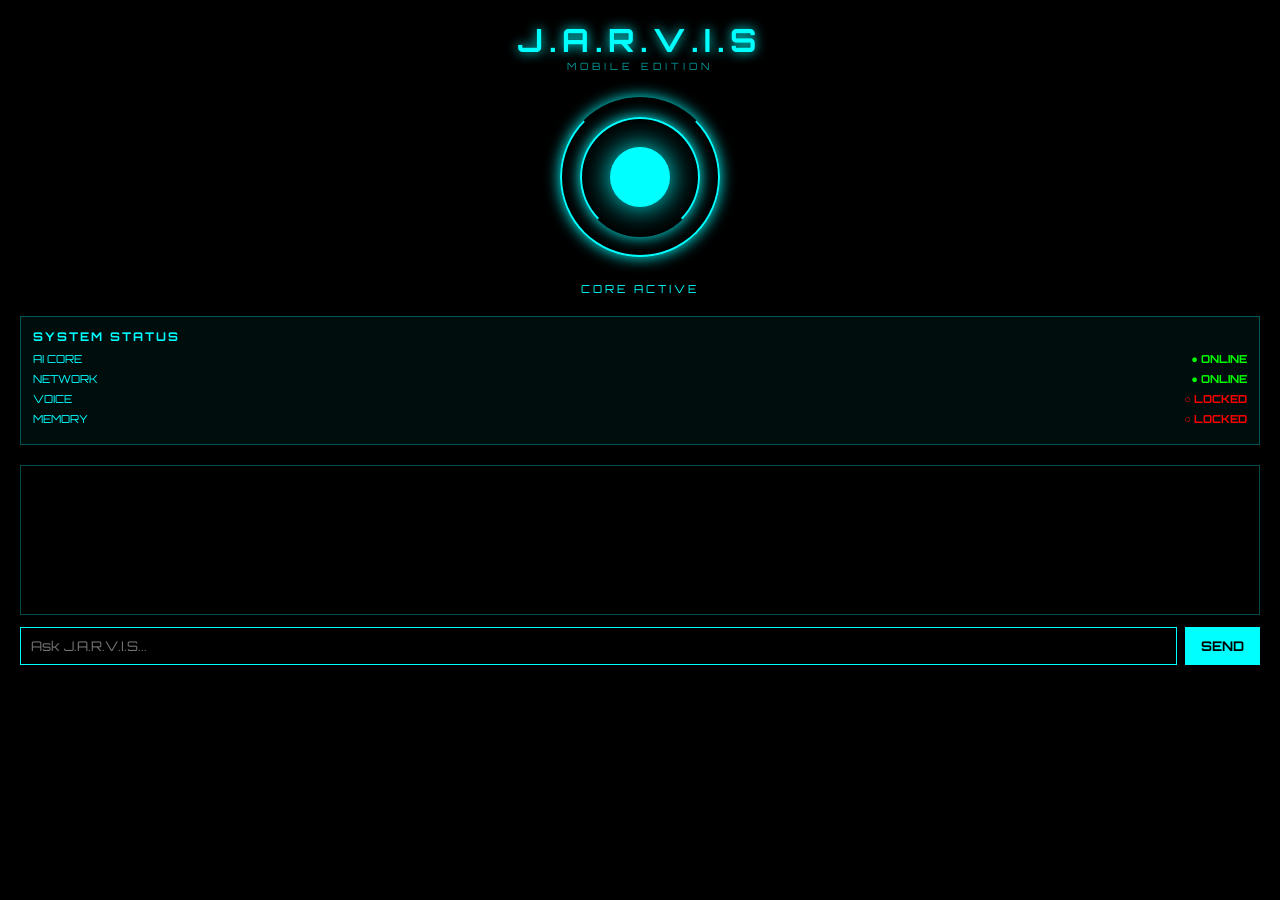
<file: Frontend/Index.html>
<!DOCTYPE html>
<html>
<head>
<meta charset="UTF-8">
<meta name="viewport" content="width=device-width, initial-scale=1">
<title>J.A.R.V.I.S</title>
<link rel="stylesheet" href="style.css">
</head>
<body>
 <header><h1>J.A.R.V.I.S</h1><p>MOBILE EDITION</p></header>
 <div class="core">
 <div class="ring r1"></div>
 <div class="ring r2"></div>
 <div class="center"></div>
 </div>
 <p class="core-text">CORE ACTIVE</p>
 <div class="status">
 <h2>SYSTEM STATUS</h2>
 <div class="row"><span>AI CORE</span><b class="on">● ONLINE</b></div>
 <div class="row"><span>NETWORK</span><b class="on">● ONLINE</b></div>
 <div class="row"><span>VOICE</span><b class="off">○ LOCKED</b></div>
 <div class="row"><span>MEMORY</span><b class="off">○ LOCKED</b></div>
 </div>
 <div class="chat" id="chat"></div>
 <div class="input-area">
 <input id="msg" placeholder="Ask J.A.R.V.I.S...">
 <button id="send">SEND</button>
 </div>
 <script src="script.js"></script>
</body>
</html>
</file>
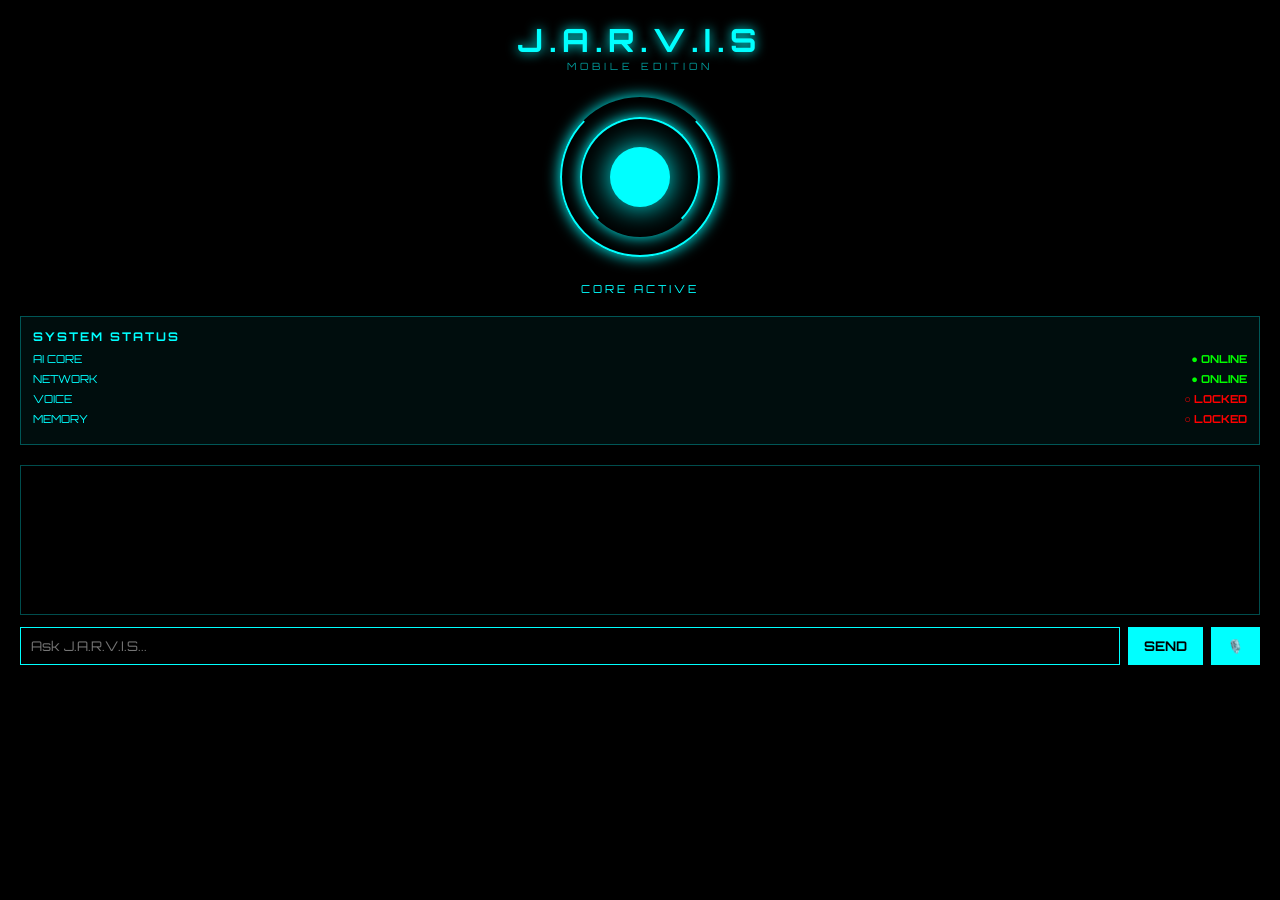
<file: Frontend/index.html>
<!DOCTYPE html>
<html>
<head>
<meta charset="UTF-8">
<meta name="viewport" content="width=device-width, initial-scale=1">
<title>J.A.R.V.I.S</title>
<link rel="stylesheet" href="style.css">
</head>
<body>
  <header>
    <h1>J.A.R.V.I.S</h1>
    <p>MOBILE EDITION</p>
  </header>

  <div class="core">
    <div class="ring r1"></div>
    <div class="ring r2"></div>
    <div class="center"></div>
  </div>

  <p class="core-text">CORE ACTIVE</p>

  <div class="status">
    <h2>SYSTEM STATUS</h2>
    <div class="row"><span>AI CORE</span><b class="on">● ONLINE</b></div>
    <div class="row"><span>NETWORK</span><b class="on">● ONLINE</b></div>
    <div class="row"><span>VOICE</span><b class="off">○ LOCKED</b></div>
    <div class="row"><span>MEMORY</span><b class="off">○ LOCKED</b></div>
  </div>

  <div class="chat" id="chat"></div>

  <div class="input-area">
    <input id="msg" placeholder="Ask J.A.R.V.I.S...">
    <button id="send">SEND</button> <button id="mic-btn">🎙️</button>
  </div>

  <script src="script.js"></script>
</body>
</html>
</file>
<file: Frontend/style.css>
@import url('https://fonts.googleapis.com/css2?family=Orbitron:wght@400;700&display=swap');

* {
  margin: 0;
  padding: 0;
  box-sizing: border-box;
  font-family: 'Orbitron', sans-serif;
}

body {
  background: #000;
  color: #0ff;
  padding: 20px;
  overflow-x: hidden;
}

header {
  text-align: center;
}

header h1 {
  letter-spacing: 6px;
  text-shadow: 0 0 12px #0ff;
}

header p {
  font-size: 10px;
  letter-spacing: 4px;
  opacity: .6;
}

.core {
  position: relative;
  width: 160px;
  height: 160px;
  margin: 25px auto;
}

.ring {
  position: absolute;
  border: 2px solid #0ff;
  border-radius: 50%;
  box-shadow: 0 0 15px #0ff;
}

.r1 {
  inset: 0;
  border-top-color: transparent;
  animation: spin 3s linear infinite;
}

.r2 {
  inset: 20px;
  border-bottom-color: transparent;
  animation: spin 2s linear infinite reverse;
}

.center {
  position: absolute;
  inset: 50px;
  background: #0ff;
  border-radius: 50%;
  box-shadow: 0 0 30px #0ff;
  animation: pulse 1.5s infinite;
}

@keyframes spin {
  to {
    transform: rotate(360deg);
  }
}

@keyframes pulse {
  50% {
    opacity: .4;
  }
}

.core-text {
  text-align: center;
  font-size: 11px;
  letter-spacing: 3px;
}

.status {
  border: 1px solid rgba(0, 255, 255, .3);
  background: rgba(0, 255, 255, .05);
  padding: 12px;
  margin: 20px 0;
}

.status h2 {
  font-size: 12px;
  letter-spacing: 2px;
  margin-bottom: 8px;
}

.row {
  display: flex;
  justify-content: space-between;
  gap: 8px;
  font-size: 11px;
  margin: 6px 0;
}

.on {
  color: #0f0;
}

.off {
  color: #f00;
}

.chat {
  border: 1px solid rgba(0, 255, 255, .3);
  height: 150px;
  overflow-y: auto;
  padding: 10px;
  font-size: 12px;
}

.msg {
  margin: 6px 0;
  padding: 6px;
  border-left: 2px solid #0ff;
  background: rgba(0, 255, 255, .08);
}

.msg.user {
  border-left-color: #fff;
}

.input-area {
  display: flex;
  flex-wrap: wrap;
  gap: 8px;
  margin-top: 12px;
}

input {
  flex: 1 1 220px;
  min-width: 0;
  background: #000;
  border: 1px solid #0ff;
  color: #0ff;
  padding: 10px;
}

button {
  background: #0ff;
  color: #000;
  border: none;
  padding: 10px 16px;
  font-weight: bold;
  white-space: nowrap;
}

@media (max-width: 600px) {
  body {
    padding: 12px;
  }
  .input-area input {
    flex: 1 1 100%;
    width: 100%;
  }
  .input-area button {
    flex: 1 1 auto;
    padding: 10px 9px;
    font-size: 10px;
  }
  .row {
    font-size: 10px;
  }
}
</file>
